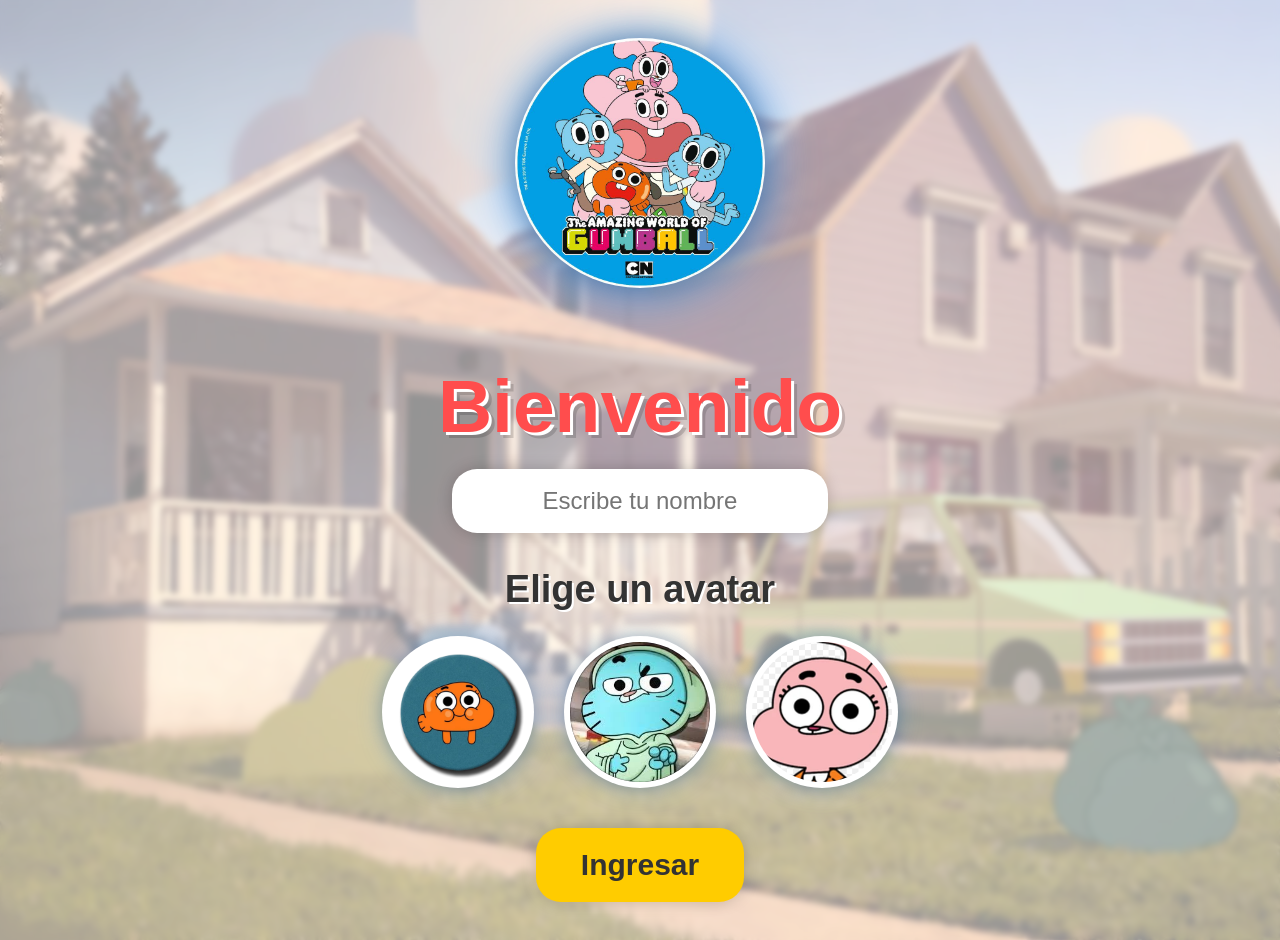
<file: index.html>
<!DOCTYPE html>
<html lang="es">
<head>
<meta charset="UTF-8">
<title>educacion</title>
<link rel="stylesheet" href="css/index.css">
<link rel="icon" href="img/icono.png">
</head>

<body>

<div class="container">

<img src="img/personaje.png" class="logo">

<h1>Bienvenido</h1>

<input type="text" id="nombre" placeholder="Escribe tu nombre">

<h3>Elige un avatar</h3>

<div class="avatars">
  <img src="img/a1.png" onclick="seleccionarAvatar('a1.png', this)">
  <img src="img/a2.png" onclick="seleccionarAvatar('a2.png', this)">
  <img src="img/a3.png" onclick="seleccionarAvatar('a3.png', this)">
</div>

<button onclick="ingresar()">Ingresar</button>

</div>

<script src="js/script.js"></script>

</body>
</html>
</file>
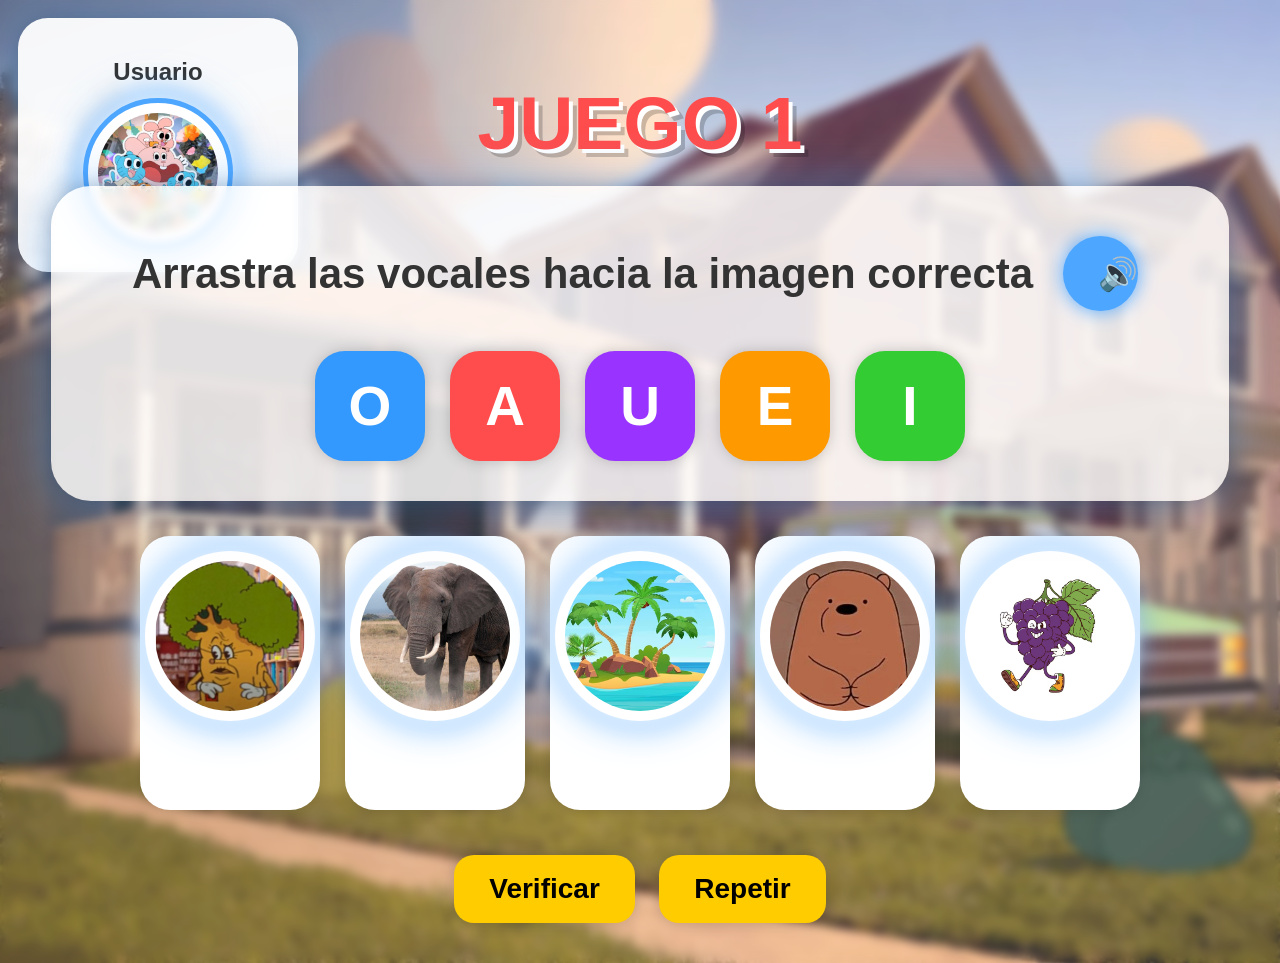
<file: juego1.html>
<!DOCTYPE html>
<html lang="es">

<head>

<meta charset="UTF-8">

<title>Juego 1</title>

<link rel="stylesheet" href="css/juego.css">
<link rel="icon" href="img/icono.png">
</head>

<body onload="iniciarJuego()">

<div class="overlay">

<div class="contenedor">

<div class="perfil">
    <h2 id="nombrePerfil"></h2>
    <img id="avatarPerfil" src="img/icono.png" alt="Avatar">
</div>

<h1 class="titulo">
JUEGO 1
</h1>

<div class="zonaJuego">

<div class="subtitulo">

<h2 id="textoTitulo">
Arrastra las vocales hacia la imagen correcta
</h2>

<button class="audio"
onclick="hablarTitulo()">
🔊
</button>

</div>

<!-- VOCALES DESORDENADAS -->
<div class="vocales">

<div draggable="true"
ondragstart="arrastrar(event)"
id="O"
class="vocal o"
onclick="hablar('O')">
O
</div>

<div draggable="true"
ondragstart="arrastrar(event)"
id="A"
class="vocal a"
onclick="hablar('A')">
A
</div>

<div draggable="true"
ondragstart="arrastrar(event)"
id="U"
class="vocal u"
onclick="hablar('U')">
U
</div>

<div draggable="true"
ondragstart="arrastrar(event)"
id="E"
class="vocal e"
onclick="hablar('E')">
E
</div>

<div draggable="true"
ondragstart="arrastrar(event)"
id="I"
class="vocal i"
onclick="hablar('I')">
I
</div>

</div>

</div>

<div class="recuadros">

<div class="caja"
ondrop="soltar(event,'A')"
ondragover="permitir(event)">

<img src="img/arbol.png"
onclick="hablar('Árbol')">

<h1 id="cajaA"></h1>

</div>

<div class="caja"
ondrop="soltar(event,'E')"
ondragover="permitir(event)">

<img src="img/elefante.png"
onclick="hablar('Elefante')">

<h1 id="cajaE"></h1>

</div>

<div class="caja"
ondrop="soltar(event,'I')"
ondragover="permitir(event)">

<img src="img/isla.png"
onclick="hablar('Isla')">

<h1 id="cajaI"></h1>

</div>

<div class="caja"
ondrop="soltar(event,'O')"
ondragover="permitir(event)">

<img src="img/oso.png"
onclick="hablar('Oso')">

<h1 id="cajaO"></h1>

</div>

<div class="caja"
ondrop="soltar(event,'U')"
ondragover="permitir(event)">

<img src="img/uvas.png"
onclick="hablar('Uvas')">

<h1 id="cajaU"></h1>

</div>

</div>

<div class="botones">

<button onclick="verificar()">
Verificar
</button>

<button onclick="location.reload()">
Repetir
</button>

</div>

<div id="resultado"></div>

</div>

</div>

<script src="js/profile.js"></script>
<script src="js/juego1.js"></script>

</body>
</html>
</file>
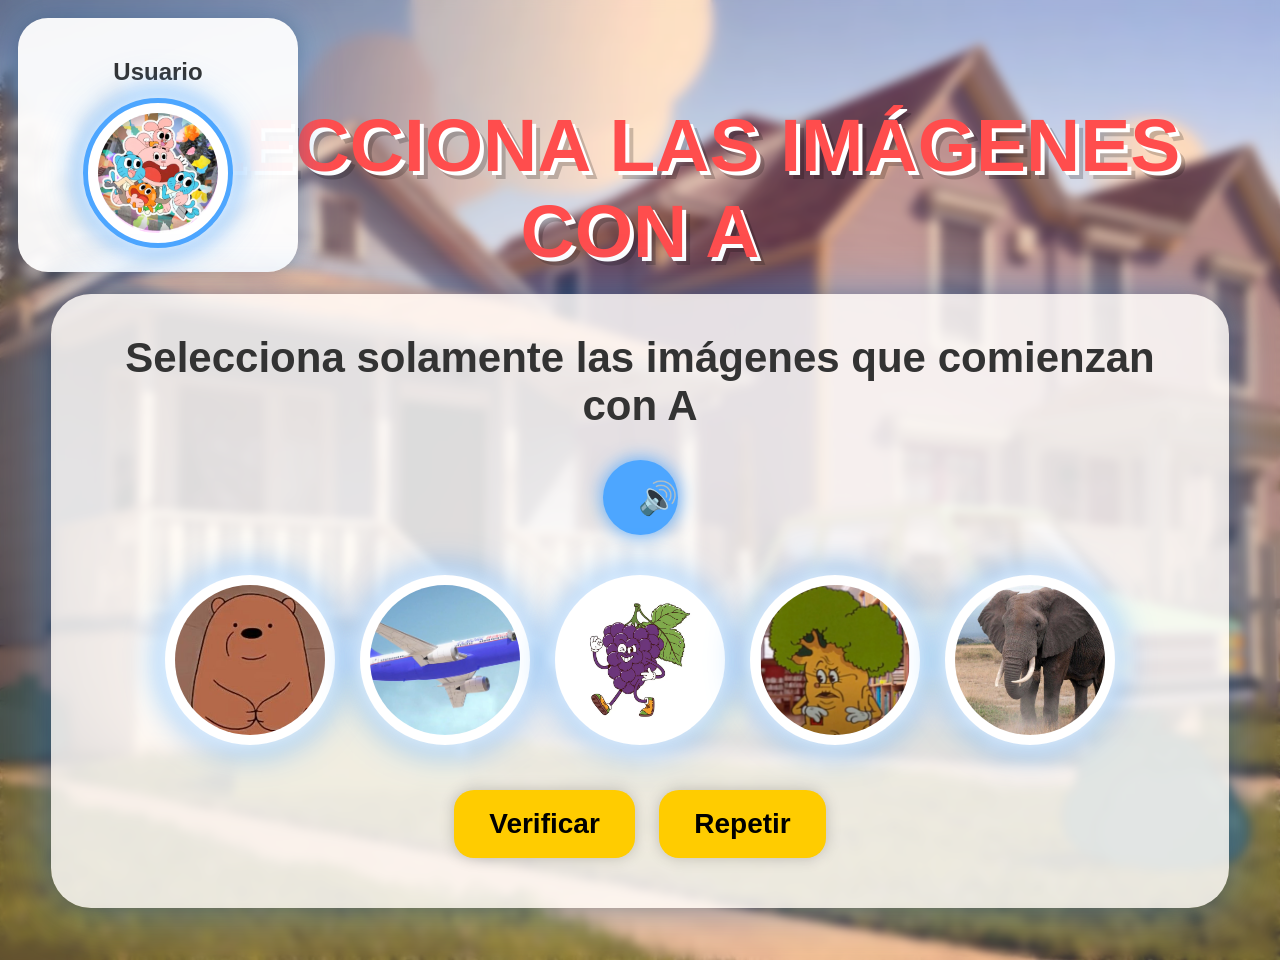
<file: juego2.html>
<!DOCTYPE html>
<html lang="es">

<head>

<meta charset="UTF-8">

<title>Juego 2</title>

<link rel="stylesheet" href="css/juego.css">

</head>

<body onload="iniciarJuego()">

<div class="overlay">

<div class="contenedor">

<div class="perfil">
    <h2 id="nombrePerfil"></h2>
    <img id="avatarPerfil" src="img/icono.png" alt="Avatar">
</div>

<h1 class="titulo">
SELECCIONA LAS IMÁGENES CON A
</h1>

<div class="zonaJuego">

<div class="subtitulo">

<h2>
Selecciona solamente las imágenes que comienzan con A
</h2>

<button class="audio"
onclick="hablarTitulo()">
🔊
</button>

</div>

<div class="vocales">

<img src="img/oso.png"
onclick="seleccionar(this,false,'Oso')">

<img src="img/avion.png"
onclick="seleccionar(this,true,'Avión')">

<img src="img/uvas.png"
onclick="seleccionar(this,false,'Uvas')">

<img src="img/arbol.png"
onclick="seleccionar(this,true,'Árbol')">

<img src="img/elefante.png"
onclick="seleccionar(this,false,'Elefante')">

</div>

<div class="botones">

<button onclick="verificar()">
Verificar
</button>

<button onclick="location.reload()">
Repetir
</button>

</div>

<div id="resultado"></div>

</div>

</div>

</div>

<script src="js/profile.js"></script>
<script src="js/juego2.js"></script>

</body>
</html>
</file>
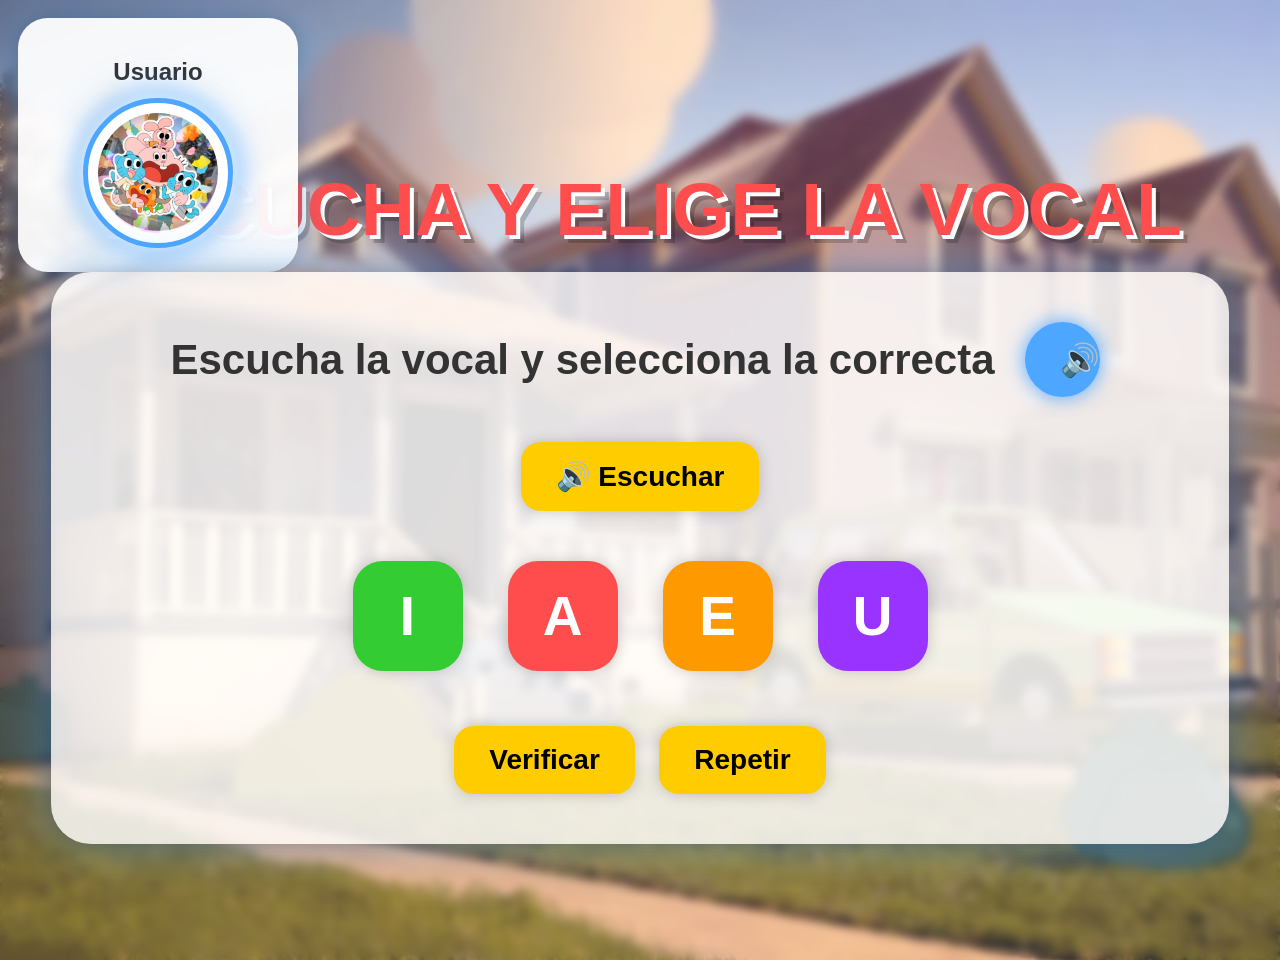
<file: juego3.html>
<!DOCTYPE html>
<html lang="es">

<head>

<meta charset="UTF-8">

<title>Juego 3</title>

<link rel="stylesheet" href="css/juego.css">
<link rel="icon" href="img/icono.png">
</head>

<body onload="iniciarJuego()">

<div class="overlay">

<div class="contenedor">

<div class="perfil">
    <h2 id="nombrePerfil"></h2>
    <img id="avatarPerfil" src="img/icono.png" alt="Avatar">
</div>

<h1 class="titulo">
ESCUCHA Y ELIGE LA VOCAL
</h1>

<div class="zonaJuego">

<div class="subtitulo">

<h2>
Escucha la vocal y selecciona la correcta
</h2>

<button class="audio"
onclick="hablarTitulo()">
🔊
</button>

</div>

<button onclick="hablar('E')">
🔊 Escuchar
</button>

<div class="vocales">

<button class="vocal i"
onclick="seleccionar(this,false,'I')">
I
</button>

<button class="vocal a"
onclick="seleccionar(this,false,'A')">
A
</button>

<button class="vocal e"
onclick="seleccionar(this,true,'E')">
E
</button>

<button class="vocal u"
onclick="seleccionar(this,false,'U')">
U
</button>

</div>

<div class="botones">

<button onclick="verificar()">
Verificar
</button>

<button onclick="location.reload()">
Repetir
</button>

</div>

<div id="resultado"></div>

</div>

</div>

</div>

<script src="js/profile.js"></script>
<script src="js/juego3.js"></script>

</body>
</html>
</file>
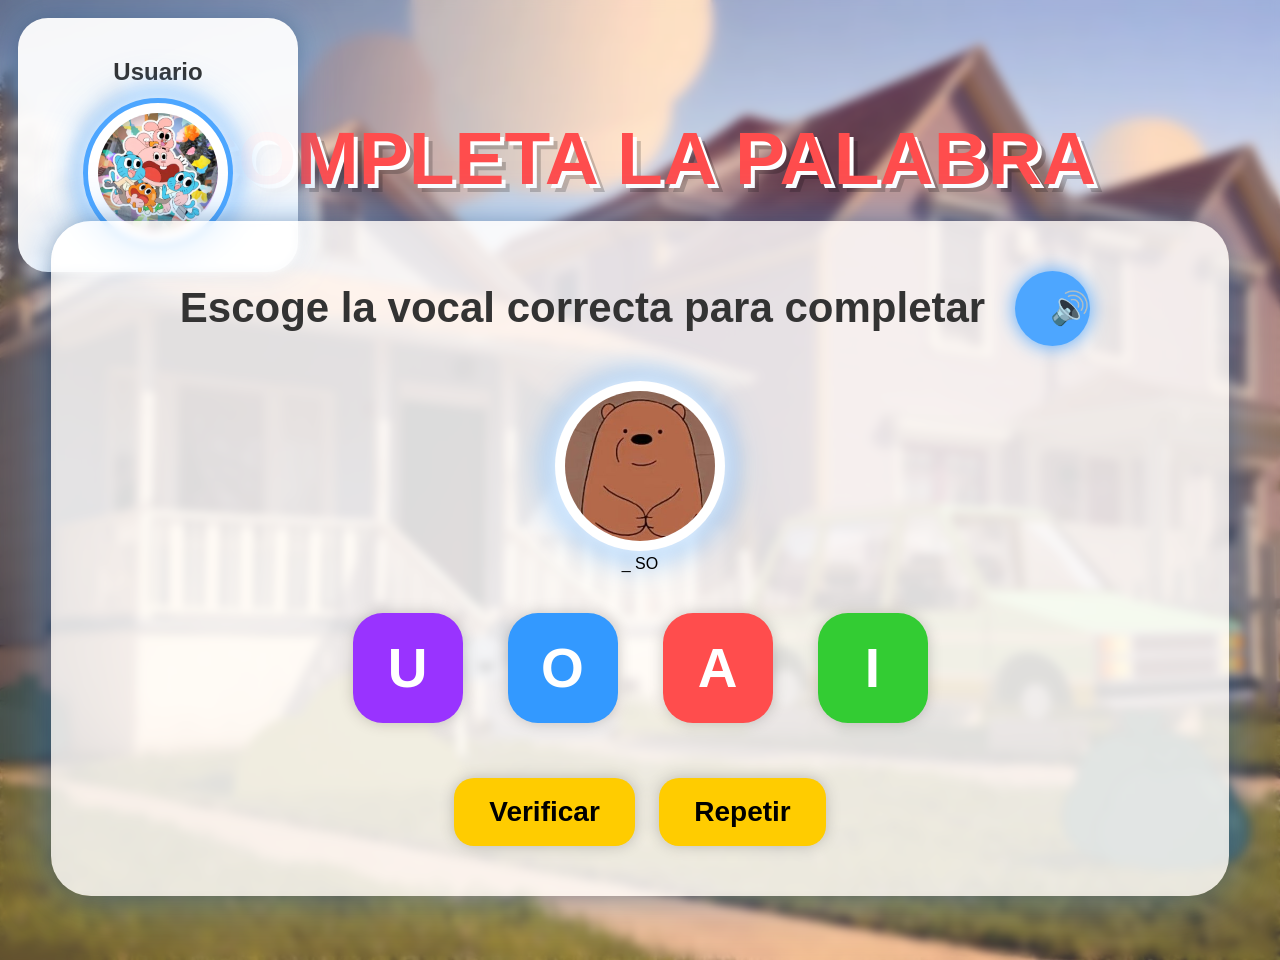
<file: juego4.html>
<!DOCTYPE html>
<html lang="es">

<head>

<meta charset="UTF-8">

<title>Juego 4</title>

<link rel="stylesheet" href="css/juego.css">
<link rel="icon" href="img/icono.png">
</head>

<body onload="iniciarJuego()">

<div class="overlay">

<div class="contenedor">

<div class="perfil">
    <h2 id="nombrePerfil"></h2>
    <img id="avatarPerfil" src="img/icono.png" alt="Avatar">
</div>

<h1 class="titulo">
COMPLETA LA PALABRA
</h1>

<div class="zonaJuego">

<div class="subtitulo">

<h2>
Escoge la vocal correcta para completar
</h2>

<button class="audio"
onclick="hablarTitulo()">
🔊
</button>

</div>

<img src="img/oso.png"
onclick="hablar('Oso')">

<div class="palabra"
id="palabra">
_ SO
</div>

<div class="vocales">

<button class="vocal u"
onclick="seleccionar('U')">
U
</button>

<button class="vocal o"
onclick="seleccionar('O')">
O
</button>

<button class="vocal a"
onclick="seleccionar('A')">
A
</button>

<button class="vocal i"
onclick="seleccionar('I')">
I
</button>

</div>

<div class="botones">

<button onclick="verificar()">
Verificar
</button>

<button onclick="location.reload()">
Repetir
</button>

</div>

<div id="resultado"></div>

</div>

</div>

<script src="js/profile.js"></script>
<script src="js/juego4.js"></script>

</body>
</html>
</file>
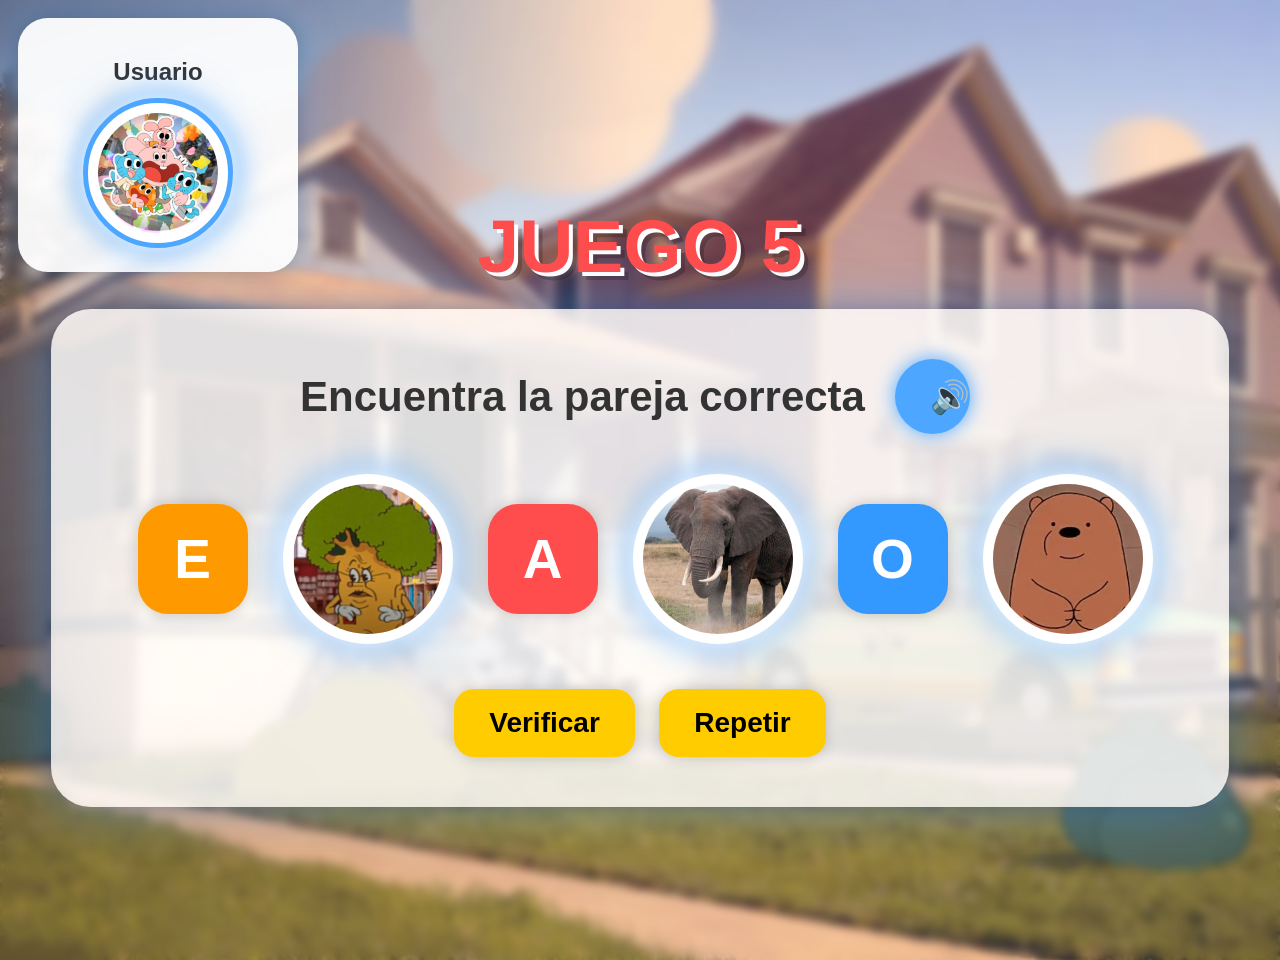
<file: juego5.html>
<!DOCTYPE html>
<html lang="es">

<head>

<meta charset="UTF-8">

<title>Juego 5</title>

<link rel="stylesheet" href="css/juego.css">

<link rel="icon" href="img/icono.png">

</head>

<body onload="iniciarJuego()">

<div class="overlay">

<div class="contenedor">

<div class="perfil">
    <h2 id="nombrePerfil"></h2>
    <img id="avatarPerfil" src="img/icono.png" alt="Avatar">
</div>

<h1 class="titulo">
JUEGO 5
</h1>

<div class="zonaJuego">

<div class="subtitulo">

<h2>
Encuentra la pareja correcta
</h2>

<button class="audio"
onclick="hablarTitulo()">
🔊
</button>

</div>

<div class="vocales">

<button class="vocal e"
onclick="memoria(this,'E')">
E
</button>

<img src="img/arbol.png"
onclick="memoria(this,'A'); hablar('Árbol')">

<button class="vocal a"
onclick="memoria(this,'A')">
A
</button>

<img src="img/elefante.png"
onclick="memoria(this,'E'); hablar('Elefante')">

<button class="vocal o"
onclick="memoria(this,'O')">
O
</button>

<img src="img/oso.png"
onclick="memoria(this,'O'); hablar('Oso')">

</div>
<div class="botones">

<button onclick="verificar()">
Verificar
</button>

<button onclick="location.reload()">
Repetir
</button>

</div>

<div id="resultado"></div>

</div>

</div>

</div>

<script src="js/profile.js"></script>
<script src="js/juego5.js"></script>

</body>
</html>
</file>
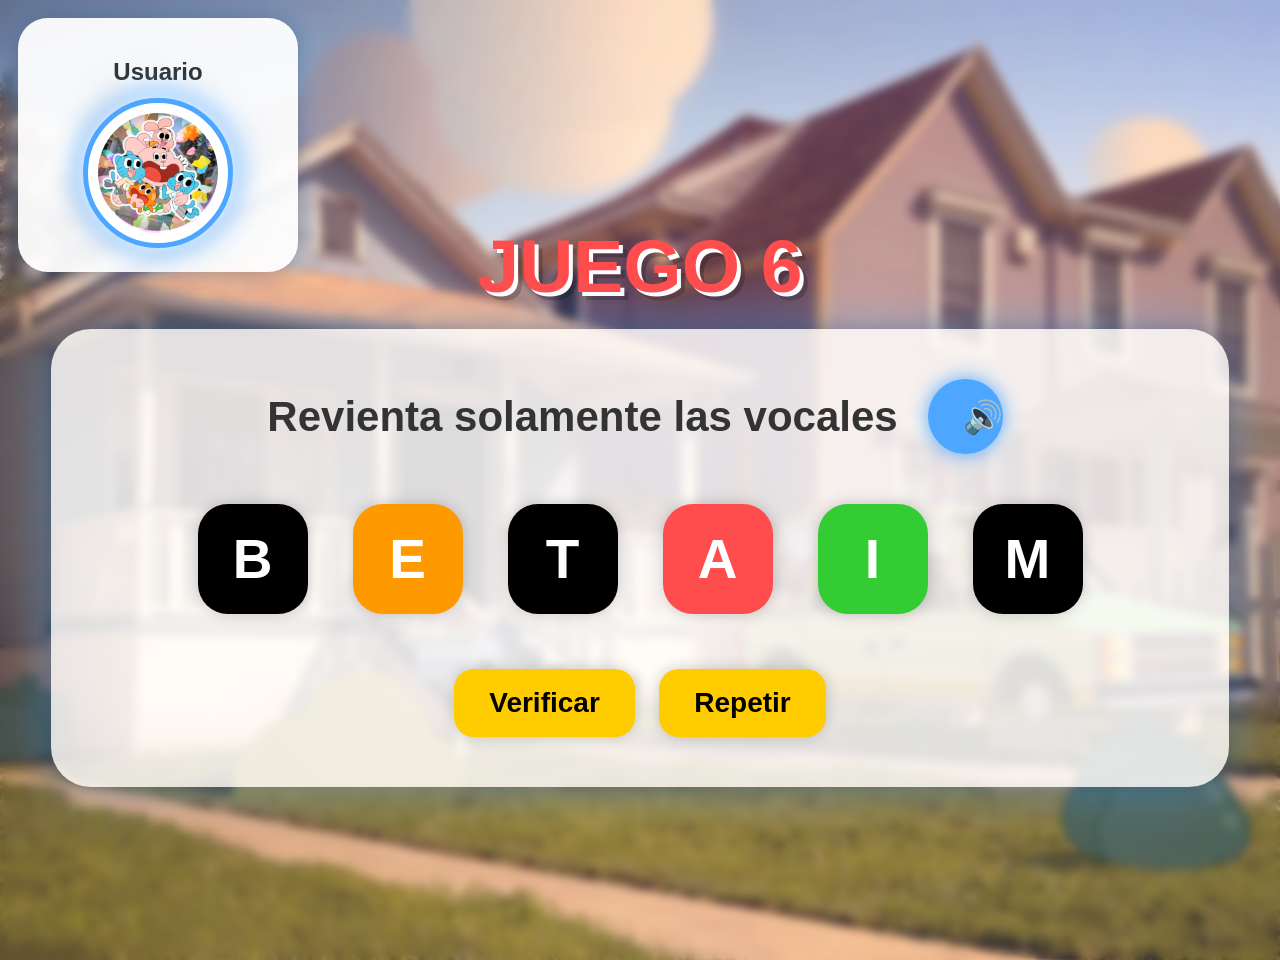
<file: juego6.html>
<!DOCTYPE html>
<html lang="es">

<head>

<meta charset="UTF-8">

<title>Juego 6</title>

<link rel="stylesheet" href="css/juego.css">

<link rel="icon" href="img/icono.png">

</head>

<body onload="iniciarJuego()">

<div class="overlay">

<div class="contenedor">

<div class="perfil">
    <h2 id="nombrePerfil"></h2>
    <img id="avatarPerfil" src="img/icono.png" alt="Avatar">
</div>

<h1 class="titulo">
JUEGO 6
</h1>

<div class="zonaJuego">

<div class="subtitulo">

<h2>
Revienta solamente las vocales
</h2>

<button class="audio"
onclick="hablarTitulo()">
🔊
</button>

</div>

<div class="vocales">

<button class="vocal"
style="background:black"
onclick="reventar(this,false,'B')">
B
</button>

<button class="vocal e"
onclick="reventar(this,true,'E')">
E
</button>

<button class="vocal"
style="background:black"
onclick="reventar(this,false,'T')">
T
</button>

<button class="vocal a"
onclick="reventar(this,true,'A')">
A
</button>

<button class="vocal i"
onclick="reventar(this,true,'I')">
I
</button>

<button class="vocal"
style="background:black"
onclick="reventar(this,false,'M')">
M
</button>

</div>

<div class="botones">

<button onclick="verificar()">
Verificar
</button>

<button onclick="location.reload()">
Repetir
</button>

</div>

<div id="resultado"></div>

</div>

</div>

</div>

<script src="js/profile.js"></script>
<script src="js/juego6.js"></script>

</body>
</html>
</file>
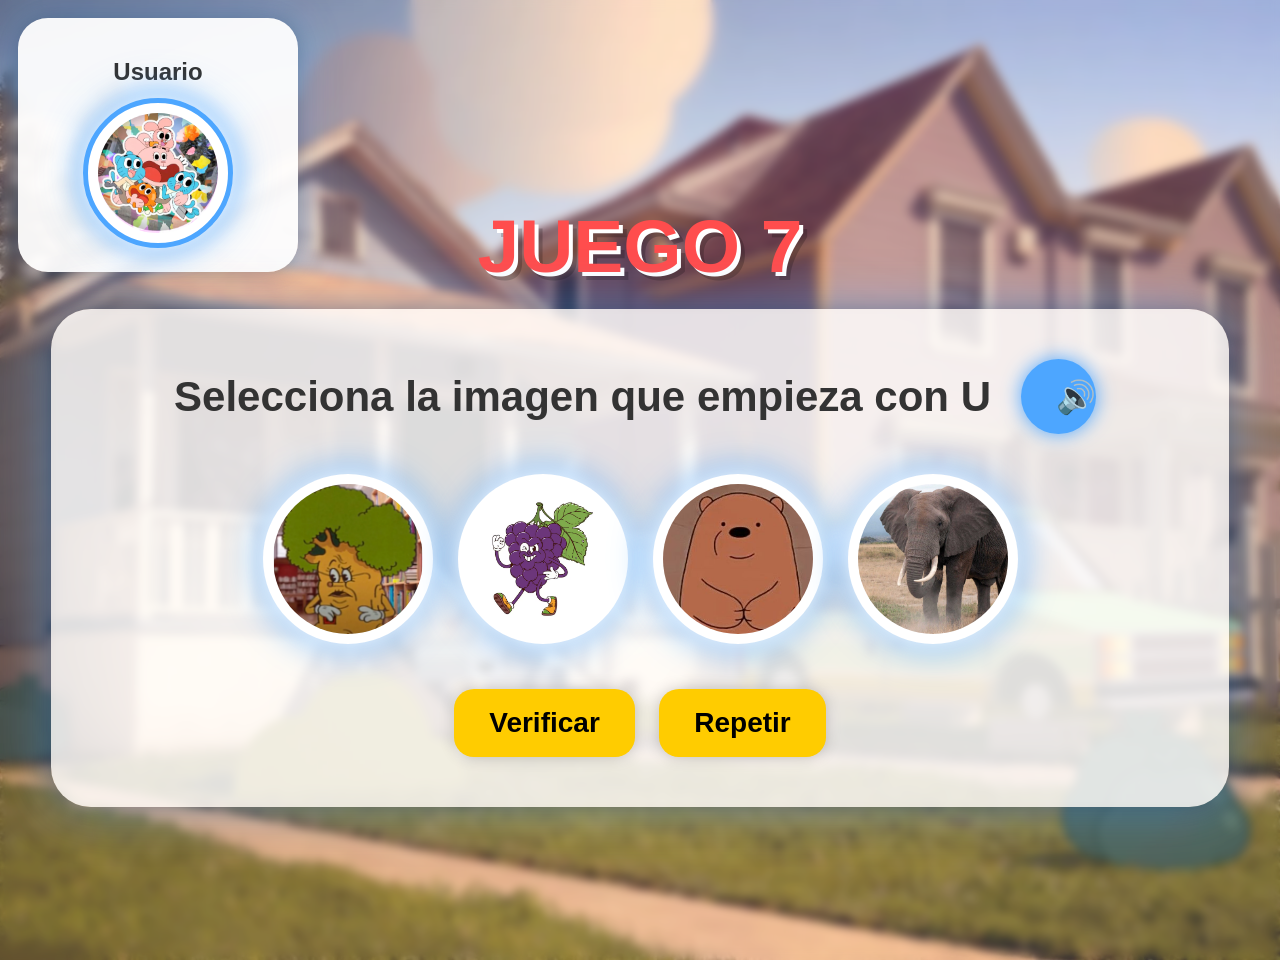
<file: juego7.html>
<!DOCTYPE html>
<html lang="es">

<head>

<meta charset="UTF-8">

<title>Juego 7</title>

<link rel="stylesheet" href="css/juego.css">

<link rel="icon" href="img/icono.png">

</head>

<body onload="iniciarJuego()">

<div class="overlay">

<div class="contenedor">

<div class="perfil">
    <h2 id="nombrePerfil"></h2>
    <img id="avatarPerfil" src="img/icono.png" alt="Avatar">
</div>

<h1 class="titulo">
JUEGO 7
</h1>

<div class="zonaJuego">

<div class="subtitulo">

<h2>
Selecciona la imagen que empieza con U
</h2>

<button class="audio"
onclick="hablarTitulo()">
🔊
</button>

</div>

<div class="vocales">

<img src="img/arbol.png"
onclick="seleccionar(false,'Árbol',this)">

<img src="img/uvas.png"
onclick="seleccionar(true,'Uvas',this)">

<img src="img/oso.png"
onclick="seleccionar(false,'Oso',this)">

<img src="img/elefante.png"
onclick="seleccionar(false,'Elefante',this)">

</div>

<div class="botones">

<button onclick="verificar()">
Verificar
</button>

<button onclick="location.reload()">
Repetir
</button>

</div>

<div id="resultado"></div>

</div>

</div>

</div>

<script src="js/profile.js"></script>
<script src="js/juego7.js"></script>

</body>
</html>
</file>
<file: css/index.css>
/* =========================
   BODY
========================= */

body{

    margin:0;
    padding:0;

    font-family:'Comic Sans MS', Arial, sans-serif;

    overflow-x:hidden;

    background-image:url("../img/fondo-gumball.jpg");

    background-size:cover;

    background-position:center;

    background-repeat:no-repeat;

    min-height:100vh;

    animation:moverFondo 12s infinite alternate ease-in-out;
}


/* =========================
   FONDO ANIMADO
========================= */

@keyframes moverFondo{

    0%{
        background-position:center top;
    }

    100%{
        background-position:center bottom;
    }
}


/* =========================
   CONTENEDOR
========================= */

.container{

    min-height:100vh;

    display:flex;

    flex-direction:column;

    justify-content:center;

    align-items:center;

    text-align:center;

    background:rgba(255,255,255,0.58);

    backdrop-filter:blur(3px);

    padding:20px;
}


/* =========================
   PERSONAJE
========================= */

.logo{

    width:250px;

    margin-bottom:25px;

    border-radius:50%;

    animation:
    flotar 3s infinite ease-in-out,
    vibrar 1s infinite alternate;

    filter:
    drop-shadow(0 0 15px rgba(0,0,0,0.3))
    drop-shadow(0 0 25px #4da6ff);
}


/* =========================
   TITULO
========================= */

h1{

    font-size:75px;

    color:#ff4d4d;

    margin-bottom:20px;

    text-shadow:
    3px 3px white,
    6px 6px rgba(0,0,0,0.15);

    animation:
    aparecer 1s ease,
    latido 2s infinite;
}


/* =========================
   SUBTITULO
========================= */

h3{

    font-size:38px;

    color:#333;

    margin-top:35px;

    margin-bottom:25px;

    text-shadow:2px 2px white;
}


/* =========================
   INPUT
========================= */

input{

    width:340px;

    padding:18px;

    border:none;

    border-radius:25px;

    font-size:24px;

    outline:none;

    text-align:center;

    background:white;

    box-shadow:
    0 0 15px rgba(0,0,0,0.2);

    transition:0.3s;
}

input:focus{

    transform:scale(1.05);

    box-shadow:
    0 0 20px #4da6ff,
    0 0 40px rgba(77,166,255,0.4);
}


/* =========================
   AVATARES
========================= */

.avatars{

    display:flex;

    gap:30px;

    justify-content:center;

    flex-wrap:wrap;

    margin-bottom:40px;
}

.avatars img{

    width:140px;
    height:140px;

    object-fit:cover;

    border-radius:50%;

    cursor:pointer;

    border:6px solid transparent;

    background:white;

    transition:0.3s;

    box-shadow:
    0 0 15px rgba(0,0,0,0.2),
    0 0 25px rgba(77,166,255,0.4);

    animation:
    flotar 3s infinite ease-in-out,
    vibrar 1s infinite alternate;
}

.avatars img:hover{

    transform:
    scale(1.12)
    rotate(3deg);

    border:6px solid #4da6ff;

    box-shadow:
    0 0 20px white,
    0 0 40px #4da6ff,
    0 0 60px #4da6ff;
}


/* =========================
   AVATAR SELECCIONADO
========================= */

.seleccionado{

    border:6px solid #00cc66 !important;

    transform:scale(1.12);

    box-shadow:
    0 0 25px #00cc66 !important;
}


/* =========================
   BOTON
========================= */

button{

    padding:20px 45px;

    border:none;

    border-radius:25px;

    background:#ffcc00;

    color:#333;

    font-size:30px;

    font-weight:bold;

    cursor:pointer;

    transition:0.3s;

    box-shadow:
    0 0 15px rgba(0,0,0,0.2);

    animation:latido 2s infinite;
}

button:hover{

    transform:scale(1.08);

    background:#ffd633;

    box-shadow:
    0 0 25px #ffcc00,
    0 0 45px rgba(255,204,0,0.5);
}


/* =========================
   TODAS LAS IMAGENES
========================= */

img{

    border-radius:50%;

    transition:0.4s;
}


/* =========================
   ANIMACIONES
========================= */

@keyframes flotar{

    0%{
        transform:translateY(0px);
    }

    50%{
        transform:translateY(-12px);
    }

    100%{
        transform:translateY(0px);
    }
}

@keyframes vibrar{

    0%{
        transform:rotate(0deg);
    }

    25%{
        transform:rotate(1deg);
    }

    50%{
        transform:rotate(-1deg);
    }

    75%{
        transform:rotate(1deg);
    }

    100%{
        transform:rotate(0deg);
    }
}

@keyframes latido{

    0%{
        transform:scale(1);
    }

    50%{
        transform:scale(1.04);
    }

    100%{
        transform:scale(1);
    }
}

@keyframes aparecer{

    from{

        opacity:0;

        transform:translateY(-40px);
    }

    to{

        opacity:1;

        transform:translateY(0px);
    }
}


/* =========================
   RESPONSIVE
========================= */

@media(max-width:768px){

    h1{

        font-size:50px;
    }

    h3{

        font-size:28px;
    }

    input{

        width:85%;

        font-size:20px;
    }

    .avatars img{

        width:100px;
        height:100px;
    }

    button{

        font-size:22px;

        padding:16px 30px;
    }

    .logo{

        width:180px;
    }
}
</file>
<file: css/juego.css>
/* =========================
   BODY GENERAL
========================= */

body{

    margin:0;
    padding:0;

    font-family:'Comic Sans MS', Arial, sans-serif;

    overflow-x:hidden;

    background-image:url("../img/fondo-gumball.jpg");

    background-size:cover;

    background-position:center;

    background-repeat:no-repeat;

    min-height:100vh;

    animation:moverFondo 12s infinite alternate ease-in-out;
}

/* =========================
   FONDO ANIMADO
========================= */

@keyframes moverFondo{

    0%{
        background-position:center top;
    }

    100%{
        background-position:center bottom;
    }
}


/* =========================
   OVERLAY
========================= */

.overlay{

    min-height:100vh;

    display:flex;

    justify-content:center;

    align-items:center;

    padding:30px;

    position:relative;

    background:rgba(255,255,255,0.18);

    backdrop-filter:blur(5px);
}


/* =========================
   CONTENEDOR
========================= */

.contenedor{

    width:100%;

    display:flex;

    flex-direction:column;

    justify-content:center;

    align-items:center;
}

.perfil{

    position:absolute;

    top:18px;

    left:18px;

    width:240px;

    background:rgba(255,255,255,0.94);

    border-radius:30px;

    padding:20px;

    text-align:center;

    box-shadow:
    0 0 20px rgba(0,0,0,0.18),
    0 0 40px rgba(77,166,255,0.35);

    animation:
    flotar 3s infinite ease-in-out;
}

.perfil span,
.perfil h2{
    font-size:24px;
    font-weight:bold;
    color:#333;
    margin-bottom:12px;
    word-break:break-word;
    text-shadow:1px 1px 2px rgba(255,255,255,0.6);
}

.perfil img{
    width:120px;
    height:120px;
    object-fit:cover;
    border-radius:50%;
    border:5px solid #4da6ff;
    background:white;
    box-shadow:
    0 0 15px white,
    0 0 30px #4da6ff,
    0 0 50px rgba(77,166,255,0.3);
}


/* =========================
   TITULOS
========================= */

.titulo{

    font-size:75px;

    color:#ff4d4d;

    text-shadow:
    4px 4px white,
    8px 8px rgba(0,0,0,0.2);

    margin-bottom:20px;

    animation:latido 2s infinite;

    text-align:center;
}

.subtitulo{

    display:flex;

    justify-content:center;

    align-items:center;

    gap:20px;

    flex-wrap:wrap;

    text-align:center;

    margin-bottom:25px;
}

.subtitulo h2{

    font-size:42px;

    color:#333;

    margin:0;
}


/* =========================
   ZONA JUEGO
========================= */

.zonaJuego{

    width:90%;
    max-width:1200px;

    background:rgba(255,255,255,0.80);

    border-radius:40px;

    padding:40px;

    text-align:center;

    backdrop-filter:blur(5px);

    box-shadow:
    0 0 20px rgba(0,0,0,0.2),
    0 0 50px rgba(77,166,255,0.5);

    animation:aparecer 1s ease;
}

.recuadros{

    display:flex;

    justify-content:center;

    align-items:center;

    gap:25px;

    flex-wrap:wrap;

    margin-top:35px;
}

button{

    padding:18px 35px;

    border:none;

    border-radius:20px;

    background:#ffcc00;

    font-size:28px;

    font-weight:bold;

    cursor:pointer;

    margin:10px;

    transition:0.3s;

    box-shadow:
    0 0 15px rgba(0,0,0,0.2);

    animation:latido 2s infinite;
}


/* =========================
   BOTON AUDIO
========================= */

.audio{

    width:75px;
    height:75px;

    border-radius:50%;

    border:none;

    background:#4da6ff;

    color:white;

    font-size:32px;

    cursor:pointer;

    transition:0.3s;

    box-shadow:0 0 20px #4da6ff;

    animation:flotar 3s infinite ease-in-out;
}

.audio:hover{

    transform:scale(1.15);
}


/* =========================
   VOCALES
========================= */

.vocales{

    display:flex;

    justify-content:center;

    align-items:center;

    flex-wrap:wrap;

    gap:25px;

    margin-top:30px;
}


/* =========================
   BOTONES VOCALES
========================= */

.vocal{

    width:110px;
    height:110px;

    border:none;

    border-radius:30px;

    color:white;

    font-size:55px;

    font-weight:bold;

    cursor:pointer;

    transition:0.3s;

    display:flex;

    justify-content:center;

    align-items:center;

    user-select:none;

    box-shadow:
    0 0 15px rgba(0,0,0,0.2);

    animation:
    flotar 3s infinite ease-in-out,
    vibrar 1s infinite alternate;
}

.vocal:hover{

    transform:scale(1.12);
}


/* =========================
   COLORES
========================= */

.a{ background:#ff4d4d; }
.e{ background:#ff9900; }
.i{ background:#33cc33; }
.o{ background:#3399ff; }
.u{ background:#9933ff; }


/* =========================
   IMAGENES
========================= */

img{

    width:150px;
    height:150px;

    object-fit:cover;

    border-radius:50%;

    background:white;

    padding:10px;

    cursor:pointer;

    transition:0.3s;

    box-shadow:
    0 0 20px white,
    0 0 40px #4da6ff;

    animation:
    flotar 3s infinite ease-in-out;
}

img:hover{

    transform:scale(1.08) rotate(3deg);
}


/* =========================
   ACTIVO
========================= */

.activo{

    transform:scale(0.9);

    opacity:0.5 !important;

    box-shadow:
    0 0 30px lime !important;
}


/* =========================
   RECUADROS
========================= */

.recuadros{

    display:flex;

    justify-content:center;

    align-items:center;

    gap:25px;

    flex-wrap:wrap;

    margin-top:35px;
}

.caja{

    width:150px;

    min-height:220px;

    background:white;

    border-radius:30px;

    padding:15px;

    transition:0.3s;

    box-shadow:
    0 0 15px rgba(0,0,0,0.15);

    display:flex;

    flex-direction:column;

    justify-content:center;

    align-items:center;
}

.caja:hover{

    transform:translateY(-10px);
}

.caja h1{

    font-size:55px;

    color:#333;
}


/* =========================
   BOTONES
========================= */

.botones{

    margin-top:35px;
}

button{

    padding:18px 35px;

    border:none;

    border-radius:20px;

    background:#ffcc00;

    font-size:28px;

    font-weight:bold;

    cursor:pointer;

    margin:10px;

    transition:0.3s;

    box-shadow:
    0 0 15px rgba(0,0,0,0.2);

    animation:latido 2s infinite;
}

button:hover{

    transform:scale(1.08);

    background:#ffd633;
}


/* =========================
   RESULTADO
========================= */

.resultado{

    font-size:45px;

    margin-top:30px;

    font-weight:bold;
}


/* =========================
   EXPLOSION
========================= */

.explotar{

    animation:explosion 0.5s forwards;
}

@keyframes explosion{

    0%{
        transform:scale(1);
        opacity:1;
    }

    100%{
        transform:scale(2);
        opacity:0;
    }
}


/* =========================
   ANIMACIONES
========================= */

@keyframes flotar{

    0%{
        transform:translateY(0px);
    }

    50%{
        transform:translateY(-10px);
    }

    100%{
        transform:translateY(0px);
    }
}

@keyframes vibrar{

    0%{
        transform:rotate(0deg);
    }

    50%{
        transform:rotate(1deg);
    }

    100%{
        transform:rotate(-1deg);
    }
}

@keyframes latido{

    0%{
        transform:scale(1);
    }

    50%{
        transform:scale(1.05);
    }

    100%{
        transform:scale(1);
    }
}

@keyframes aparecer{

    from{
        opacity:0;
        transform:translateY(-40px);
    }

    to{
        opacity:1;
        transform:translateY(0px);
    }
}


/* =========================
   RESPONSIVE
========================= */

@media(max-width:768px){

    .overlay{
        padding:12px;
    }

    .zonaJuego{
        padding:20px;
    }

    .titulo{
        font-size:48px;
    }

    .subtitulo h2{
        font-size:28px;
    }

    .vocal{
        width:90px;
        height:90px;
        font-size:40px;
    }

    button{
        font-size:22px;
    }
}
/* =========================
   CONFETTI REALISTA
========================= */

.confeti{

    position:fixed;

    width:14px;
    height:14px;

    z-index:9999;

    pointer-events:none;

    border-radius:4px;
}


/* =========================
   PANTALLA FINAL
========================= */

.pantallaFinal{

    position:fixed;

    top:0;
    left:0;

    width:100%;
    height:100%;

    background:rgba(255,255,255,0.92);

    backdrop-filter:blur(6px);

    display:flex;

    flex-direction:column;

    justify-content:center;

    align-items:center;

    text-align:center;

    z-index:99999;

    animation:aparecer 1s ease;
}

.pantallaFinal h1{

    font-size:90px;

    color:#ff4d4d;

    margin-bottom:25px;

    text-shadow:
    4px 4px white,
    8px 8px rgba(0,0,0,0.15);

    animation:
    latido 1s infinite;
}

.pantallaFinal p{

    font-size:40px;

    color:#333;

    max-width:900px;

    line-height:1.4;

    margin-bottom:40px;

    font-weight:bold;
}

.pantallaFinal button{

    font-size:34px;

    padding:22px 45px;
}
/* =========================
   CONFETTI REALISTA
========================= */

.confeti{

    position:fixed;

    z-index:99999;

    border-radius:4px;

    pointer-events:none;

    box-shadow:
    0 0 10px rgba(255,255,255,0.9);

}


/* =========================
   RESULTADOS
========================= */

.exito{

    color:lime;

    font-size:55px;

    animation:
    aparecerGrande 0.7s ease,
    latido 1s infinite;

    text-shadow:
    0 0 15px white,
    0 0 30px lime;
}

.error{

    color:red;

    font-size:50px;

    animation:
    vibrarError 0.5s infinite alternate;

    text-shadow:
    0 0 10px white,
    0 0 20px red;
}


/* =========================
   BOTON SIGUIENTE
========================= */

.siguiente{

    margin-top:25px;

    background:linear-gradient(
    45deg,
    #00cc66,
    #66ff99
    );

    color:white;

    font-size:30px;

    border:none;

    border-radius:25px;

    padding:20px 45px;

    cursor:pointer;

    animation:
    latido 1.5s infinite,
    brillo 2s infinite;

    box-shadow:
    0 0 20px rgba(0,255,120,0.7);
}

.siguiente:hover{

    transform:scale(1.12);
}


/* =========================
   EFECTO ZOOM
========================= */

.zoom{

    animation:zoomCorrecto 0.4s ease;
}


/* =========================
   ANIMACIONES EXTRA
========================= */

@keyframes zoomCorrecto{

    0%{
        transform:scale(1);
    }

    50%{
        transform:scale(1.3);
    }

    100%{
        transform:scale(1);
    }
}

@keyframes aparecerGrande{

    0%{

        opacity:0;

        transform:
        scale(0.3)
        rotate(-10deg);
    }

    100%{

        opacity:1;

        transform:
        scale(1)
        rotate(0deg);
    }
}

@keyframes vibrarError{

    0%{
        transform:translateX(-5px);
    }

    100%{
        transform:translateX(5px);
    }
}

@keyframes brillo{

    0%{

        box-shadow:
        0 0 10px #00ff88;
    }

    50%{

        box-shadow:
        0 0 35px #00ff88,
        0 0 60px white;
    }

    100%{

        box-shadow:
        0 0 10px #00ff88;
    }
}
</file>
